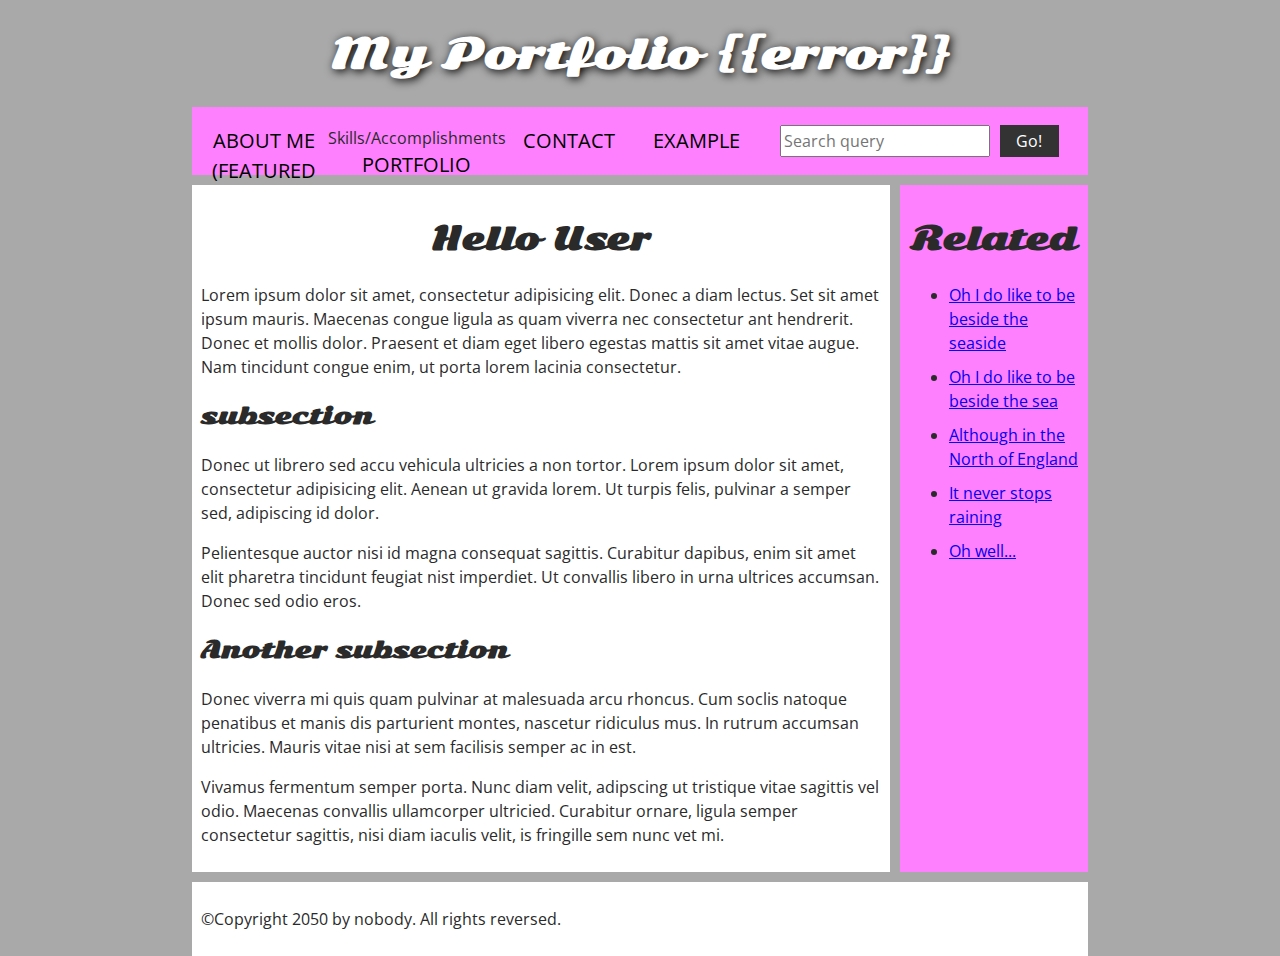
<file: templates/index.html>
<!DOCTYPE html>
<html>
  <head>
    <meta charset="utf-8">

    <title>My page title</title>
    <link href="https://fonts.googleapis.com/css?family=Open+Sans+Condensed:300|Sonsie+One" rel="stylesheet" type="text/css">
    <link rel="stylesheet" href="/static/css/style.css">
    
    <!-- the below three lines are a fix to get HTML5 semantic elements working in old versions of Internet Explorer-->
    <!--[if lt IE 9]>
      <script src="http://html5shiv.googlecode.com/svn/trunk/html5.js"></script>
    <![endif]-->
  </head>

  <body>
   
    <!-- Here is our main header that is used across all the pages of our website -->

    <header>
      <h1>My Portfolio {{error}}</h1>
    </header>

    <nav>
      <ul>
        <li><a href="/">About Me (Featured Project or 2)</a></li>
        <li>Skills/Accomplishments<a href="/matching_game.html">Portfolio</a></li>
        <li><a href="/">Contact</a></li>
        <li><a href="http://www.adhamdannaway.com">Example</a></li>
      </ul>

      <!-- A Search form is another commmon non-linear way to navigate through a website. -->

      <form>
        <input type="search" name="q" placeholder="Search query">
        <input type="submit" value="Go!">
      </form>
    </nav>

    <!-- Here is our page's main content -->
    <main>

      <!-- It contains an article -->
      <article>
        <h2>Hello User</h2>

        <p>Lorem ipsum dolor sit amet, consectetur adipisicing elit. Donec a diam lectus. Set sit amet ipsum mauris. Maecenas congue ligula as quam viverra nec consectetur ant hendrerit. Donec et mollis dolor. Praesent et diam eget libero egestas mattis sit amet vitae augue. Nam tincidunt congue enim, ut porta lorem lacinia consectetur.</p>

        <h3>subsection</h3>

        <p>Donec ut librero sed accu vehicula ultricies a non tortor. Lorem ipsum dolor sit amet, consectetur adipisicing elit. Aenean ut gravida lorem. Ut turpis felis, pulvinar a semper sed, adipiscing id dolor.</p>

        <p>Pelientesque auctor nisi id magna consequat sagittis. Curabitur dapibus, enim sit amet elit pharetra tincidunt feugiat nist imperdiet. Ut convallis libero in urna ultrices accumsan. Donec sed odio eros.</p>

        <h3>Another subsection</h3>

        <p>Donec viverra mi quis quam pulvinar at malesuada arcu rhoncus. Cum soclis natoque penatibus et manis dis parturient montes, nascetur ridiculus mus. In rutrum accumsan ultricies. Mauris vitae nisi at sem facilisis semper ac in est.</p>

        <p>Vivamus fermentum semper porta. Nunc diam velit, adipscing ut tristique vitae sagittis vel odio. Maecenas convallis ullamcorper ultricied. Curabitur ornare, ligula semper consectetur sagittis, nisi diam iaculis velit, is fringille sem nunc vet mi.</p>
      </article>

      <!-- the aside content can also be nested within the main content -->
      <aside>
        <h2>Related</h2>

        <ul>
          <li><a href="#">Oh I do like to be beside the seaside</a></li>
          <li><a href="#">Oh I do like to be beside the sea</a></li>
          <li><a href="#">Although in the North of England</a></li>
          <li><a href="#">It never stops raining</a></li>
          <li><a href="#">Oh well...</a></li>
        </ul>
      </aside>

    </main>

    <!-- And here is our main footer that is used across all the pages of our website -->

    <footer>
      <p>©Copyright 2050 by nobody. All rights reversed.</p>
    </footer>

  </body>
</html>
</file>
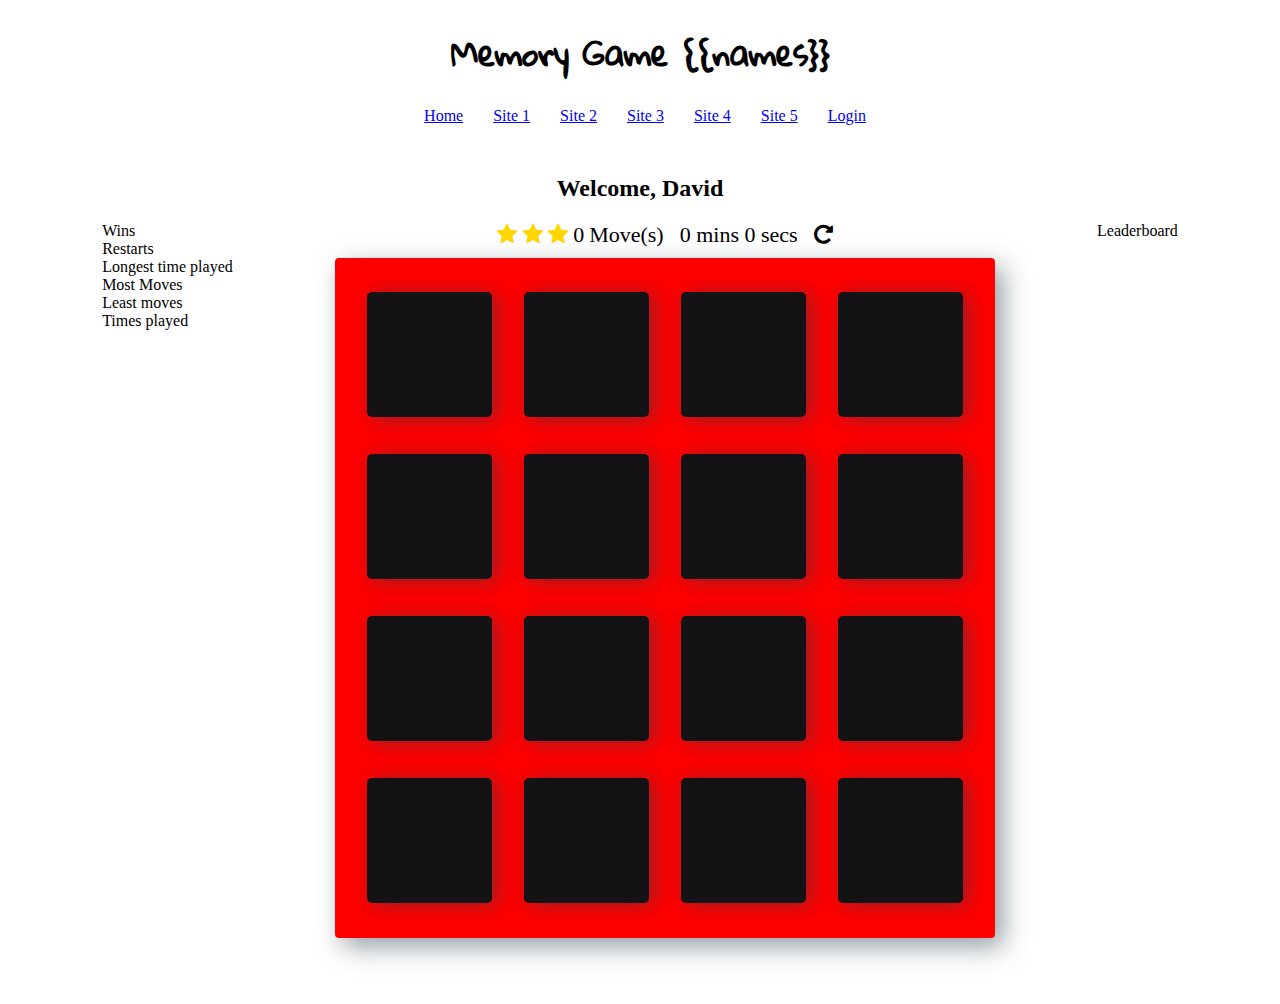
<file: templates/matching_game.html>
<!doctype html>
<html lang="en">
<head>
    <meta charset="utf-8">
    <title>Memory Game</title>
    <meta name="description" content="">
    <meta name="viewport" content="width=device-width, initial-scale=1">
    <link rel="stylesheet prefetch" href="https://maxcdn.bootstrapcdn.com/font-awesome/4.6.1/css/font-awesome.min.css">
    <link rel="stylesheet prefetch" href="https://fonts.googleapis.com/css?family=Coda">
    <link rel="stylesheet prefetch" href="https://fonts.googleapis.com/css?family=Gloria+Hallelujah|Permanent+Marker" >
    <link rel="stylesheet" href="../static/css/app.css"> 
</head>
<body>

    
        <header>
            <h1>Memory Game {{names}}</h1>
            <nav>
              <ul>
                <li>
                    <a href="/">Home</a>
                </li><li>
                    <a href="https://scotch.io/tutorials/how-to-build-a-memory-matching-game-in-javascript">Site 1</a>
                </li>
                 <li>
                    <a href="https://www.taniarascia.com/how-to-create-a-memory-game-super-mario-with-plain-javascript/">Site 2</a>
                 </li> 
                <li>
                    <a href="https://codepen.io/natewiley/pen/HBrbL">  Site 3</a>
                </li>
                <li>
                    <a href="http://clockworkchilli.com/tutorials/javascript_memory_game.html">Site 4</a>
                 </li>
                 <li>
                    <a href="http://bytutorial.com/blogs/html5/how-to-create-a-simple-memory-game-using-html5-css3-and-javascript">Site 5</a>
                 </li> 
                 <li>
                    <a href="/login.html">Login</a>
                 </li>
             </ul>
         </nav>
        </header>
    <main>
        <h2>Welcome, David</h2>
        <section>
            <aside>
               <label> Wins</label>
               <label> Restarts</label>
               <label> Longest time played</label>
               <label> Most Moves</label>
               <label> Least moves</label>
               <label> Times played</label>
               

            </aside>
            <div class="container">
                <section class="score-panel">
                	<ul class="stars">
                		<li><i class="fa fa-star"></i></li>
                		<li><i class="fa fa-star"></i></li>
                		<li><i class="fa fa-star"></i></li>

                	</ul>

                	<span class="moves">0</span> Move(s)

                    <div class="timer">
                    </div>

                    <div class="restart" onclick=startGame()>
                		<i class="fa fa-repeat"></i>

                	</div>
                </section>

               
                <ul class="deck" id="card-deck">
                    <ul class="deck" id="card-deck">
                    <li class="card" type="diamond">
                        <i class="fa deck_image BN"></i>
                    </li>
                      <li class="card" type="plane">
                        <i class="fa deck_image DM"></i>
                    </li>
                    <li class="card match" type="anchor">
                        <i class="fa deck_image DR"></i>
                    </li>
                    <li class="card" type="bolt" >
                        <i class="fa deck_image EL"></i>
                    </li>
                    <li class="card" type="cube">
                        <i class="fa deck_image HT"></i>
                    </li>
                    <li class="card match" type="anchor">
                        <i class="fa deck_image JM"></i>
                    </li>
                    <li class="card" type="leaf">
                        <i class="fa deck_image SV"></i> 
                    </li>
                    <li class="card" type="bicycle">
                        <i class="fa deck_image TN"></i>
                    </li>
                    <li class="card" type="diamond">
                        <i class="fa deck_image BN"></i>
                    </li>
                      <li class="card" type="plane">
                        <i class="fa deck_image DM"></i>
                    </li>
                    <li class="card match" type="anchor">
                        <i class="fa deck_image DR"></i>
                    </li>
                    <li class="card" type="bolt" >
                        <i class="fa deck_image EL"></i>
                    </li>
                    <li class="card" type="cube">
                        <i class="fa deck_image HT"></i>
                    </li>
                    <li class="card match" type="anchor">
                        <i class="fa deck_image JM"></i>
                    </li>
                    <li class="card" type="leaf">
                        <i class="fa deck_image SV"></i> 
                    </li>
                    <li class="card" type="bicycle">
                        <i class="fa deck_image TN"></i>
                    </li>
                </ul>

                <div id="popup1" class="overlay">
                    <div class="popup">
                        <h2>Congratulations 🎉</h2>
                        <a class="close" href=# >×</a>
                        <div class="content-1">
                            Congratulations you're a winner 🎉🎉
                        </div>
                        <div class="content-2">
                            <p>You made <span id=finalMove> </span> moves </p>
                            <p>in <span id=totalTime> </span> </p>
                            <p>Rating:  <span id=starRating></span></p>
                        </div>
                        <button id="play-again"onclick="playAgain()">
                            Play again 😄</a>
                        </button>
                    </div>
                </div>

            </div>
            <script src="/static/js/app.js"></script>
        
        <aside>
            <label> Leaderboard</label>
        </aside>
    </section>
 </main>
</body>
</html>
</file>
<file: static/css/style.css>
/* || General setup */

html, body {
  margin: 0;
  padding: 0;
}

html {
  font-size: 10px;
  background-color: #a9a9a9;
}

body {
  width: 70%;
  margin: 0 auto;
}

/* || typography */

h1, h2, h3 {
  font-family: 'Sonsie One', cursive;
  color: #2a2a2a;
}

p, input, li {
  font-family: 'Open Sans Condensed', sans-serif;
  color: #2a2a2a;
}

h1 {
  font-size: 4rem;
  text-align: center;
  color: white;
  text-shadow: 2px 2px 10px black;
}

h2 {
  font-size: 3rem;
  text-align: center;
}

h3 {
  font-size: 2.2rem;
}

p, li {
  font-size: 1.6rem;
  line-height: 1.5;
}

/* || header layout */

nav, article, aside, footer {
  background-color: white;
  padding: 1%;
}

nav {
  height: 50px;
  background-color: #ff80ff;
  display: flex;
  margin-bottom: 10px;
}

nav ul {
  padding: 0;
  list-style-type: none;
  flex: 2;
  display: flex;
}

nav li {
  display: inline;
  text-align: center;
  flex: 1;
}

nav a {
  display: inline-block;
  font-size: 2rem;
  text-transform: uppercase;
  text-decoration: none;
  color: black;
}

nav form {
  flex: 1;
  display: flex;
  align-items: center;
  height: 100%;
  padding: 0 2em;
}

input {
  font-size: 1.6rem;
  height: 32px;
}

input[type="search"] {
  flex: 3;
}

input[type="submit"] {
  flex: 1;
  margin-left: 1rem;
  background: #333;
  border: 0;
  color: white;
}

/* || main layout */

main {
  display: flex;
}

article {
  flex: 4;
}

aside {
  flex: 1;
  margin-left: 10px;
  background-color: #ff80ff;
}

aside li {
  padding-bottom: 10px;
}

footer {
  margin-top: 10px;
}
</file>
<file: static/css/app.css>
html {
	box-sizing: border-box;
}

*,
*::before,
*::after {
	box-sizing: inherit;
}

html,
body {
	width: 100%;
	height: 100%;
	margin: 0;
	padding: 0;
}

body {
	background: #ffffff;
	font-family: 'Permanent Marker', cursive;
	font-size: 16px;
}

.container {
	display: flex;
	justify-content: center;
	align-items: center;
	flex-direction: column;
}

h1 {
	font-family: 'Gloria Hallelujah', cursive;
}
main{
	margin-top: 50px;
}
header h1, main h2{
	text-align:center;
}
nav ul{
	display:flex;
	list-style: none;
	justify-content: center;
}
nav ul li{
	margin-right:30px;
}

main section{
	display: flex;
	justify-content: space-evenly;
}
aside label{
	display:block;
}
/*
 * Styles for the deck of cards
 */

.moves{
	letter-spacing: 5px;
}
.deck {
	width: 85%;
	background: red;
	padding: 1rem;
	border-radius: 4px;
	box-shadow: 8px 9px 26px 0 rgba(46, 61, 73, 0.5);
	display: flex;
	flex-wrap: wrap;
	justify-content: space-around;
	align-items: center;
	margin: 0 0 3em;
}

.deck .card {
	height: 3.7rem;
	width: 3.7rem;
	margin: 0.2rem 0.2rem;
	background: #141214;;
	font-size: 0;
	color: #ffffff;
	border-radius: 5px;
	cursor: pointer;
	display: flex;
	justify-content: center;
	align-items: center;
	box-shadow: 5px 2px 20px 0 rgba(46, 61, 73, 0.5);
}

.deck .card.open {
	transform: rotateY(0);
	background: #02b3e4;
	cursor: default;
	animation-name: flipInY;
	-webkit-backface-visibility: visible !important;
	backface-visibility: visible !important;
	animation-duration: .75s;
}

.deck .card.show {
	font-size: 33px;
}

.deck .card.match {
	cursor: default;
	background: #E5F720;
	font-size: 33px;
	animation-name: rubberBand;
	-webkit-backface-visibility: visible !important;
	backface-visibility: visible !important;
	animation-duration: .75s;
}

.deck .card.unmatched {
	animation-name: pulse;
	-webkit-backface-visibility: visible !important;
	backface-visibility: visible !important;
	animation-duration: .75s;
	background: #e2043b;
}

.deck .card.disabled {
	pointer-events: none;
	opacity: 0.9;
}


/*
 * Styles for the Score Panel
 */


.score-panel {
	text-align: left;
	margin-bottom: 10px;
}

.score-panel .stars {
	margin: 0;
	padding: 0;
	display: inline-block;
	margin: 0 5px 0 0;
}

.score-panel .stars li {
	list-style: none;
	display: inline-block;
}

.score-panel .restart {
	float: right;
	cursor: pointer;
}

.fa-star {
	color: #FFD700;
}

.timer {
	display: inline-block;
	margin: 0 1rem;
}


/*
 * Styles for congratulations modal
 */


.overlay {
	position: fixed;
	top: 0;
	bottom: 0;
	left: 0;
	right: 0;
	background: rgba(0, 0, 0, 0.7);
	transition: opacity 500ms;
	visibility: hidden;
	opacity: 0;
}

.overlay:target {
	visibility: visible;
	opacity: 1;
}
  
.popup {
	margin: 70px auto;
	padding: 20px;
	background: #ffffff;
	border-radius: 5px;
	width: 85%;
	position: relative;
	transition: all 5s ease-in-out;
	font-family: 'Gloria Hallelujah', cursive;
}
  
.popup h2 {
	margin-top: 0;
	color: #333;
	font-family: Tahoma, Arial, sans-serif;
}

.popup .close {
	position: absolute;
	top: 20px;
	right: 30px;
	transition: all 200ms;
	font-size: 30px;
	font-weight: bold;
	text-decoration: none;
	color: #333;
}

.popup .close:hover {
	color: #E5F720;
}

.popup .content-1,
.content-2 {
	max-height: 30%;
	overflow: auto;
	text-align: center;
}

.show {
	visibility: visible !important;
	opacity: 100 !important;
}

#starRating li {
	display: inline-block;
}

#play-again {
	background-color: #141214;
	padding: 0.7rem 1rem;
	font-size: 1.1rem;
	display: block;
	margin: 0 auto;
	width: 50%;
	font-family: 'Gloria Hallelujah', cursive;
	color: #ffffff;
	border-radius: 5px;
}


.deck_image{
	visibility: hidden;
}

.BN{
		background-image: url("/static/img/BN.jpg");
}

.DM{
		background-image: url("/static/img/DM.jpg");
}

.DR{
		background-image: url("/static/img/DR.jpg");
}

.EL{
		background-image: url("/static/img/EL.jpg");
}

.HT{
		background-image: url("/static/img/HT.jpg");
}

.JM{
		background-image: url("/static/img/JM.jpg");
}

.SV{
		background-image: url("/static/img/SV.jpg");
}

.TN{
		background-image: url("/static/img/TN.jpg");
}

.open .deck_image, .match .deck_image{

    background-size: 100% 100%;
    background-repeat: no-repeat;
    display: inline-block;
    width: 100%;
    height: 100%;
    content: "";
    visibility: visible;

}

/* animations */
@keyframes flipInY {
	from {
		transform: perspective(400px) rotate3d(0, 1, 0, 90deg);
		animation-timing-function: ease-in;
		opacity: 0;
	}

	40% {
		transform: perspective(400px) rotate3d(0, 1, 0, -20deg);
		animation-timing-function: ease-in;
	}

	60% {
		transform: perspective(400px) rotate3d(0, 1, 0, 10deg);
		opacity: 1;
	}

	80% {
		transform: perspective(400px) rotate3d(0, 1, 0, -5deg);
	}

	to {
		transform: perspective(400px);
	}
}

@keyframes rubberBand {
	from {
		transform: scale3d(1, 1, 1);
	}

	30% {
		transform: scale3d(1.25, 0.75, 1);
	}

	40% {
		transform: scale3d(0.75, 1.25, 1);
	}

	50% {
		transform: scale3d(1.15, 0.85, 1);
	}

	65% {
		transform: scale3d(.95, 1.05, 1);
	}

	75% {
		transform: scale3d(1.05, .95, 1);
	}

	to {
		transform: scale3d(1, 1, 1);
	}
}

@keyframes pulse {
	from {
		transform: scale3d(1, 1, 1);
	}

	50% {
		transform: scale3d(1.2, 1.2, 1.2);
	}

	to {
		transform: scale3d(1, 1, 1);
	}
}


/****** Media queries
***************************/


@media (max-width: 320px) {
	.deck {
		width: 85%;
	}

	.deck .card {
		height: 4.7rem;
		width: 4.7rem;
	}
}


/* For Tablets and larger screens
****************/

@media (min-width: 768px) {
	.container {
		font-size: 22px;
	}

	.deck {
		width: 660px;
		height: 680px;
	}

	.deck .card {
		height: 125px;
		width: 125px;
	}

	.popup {
		width: 60%;
	}
}
</file>
